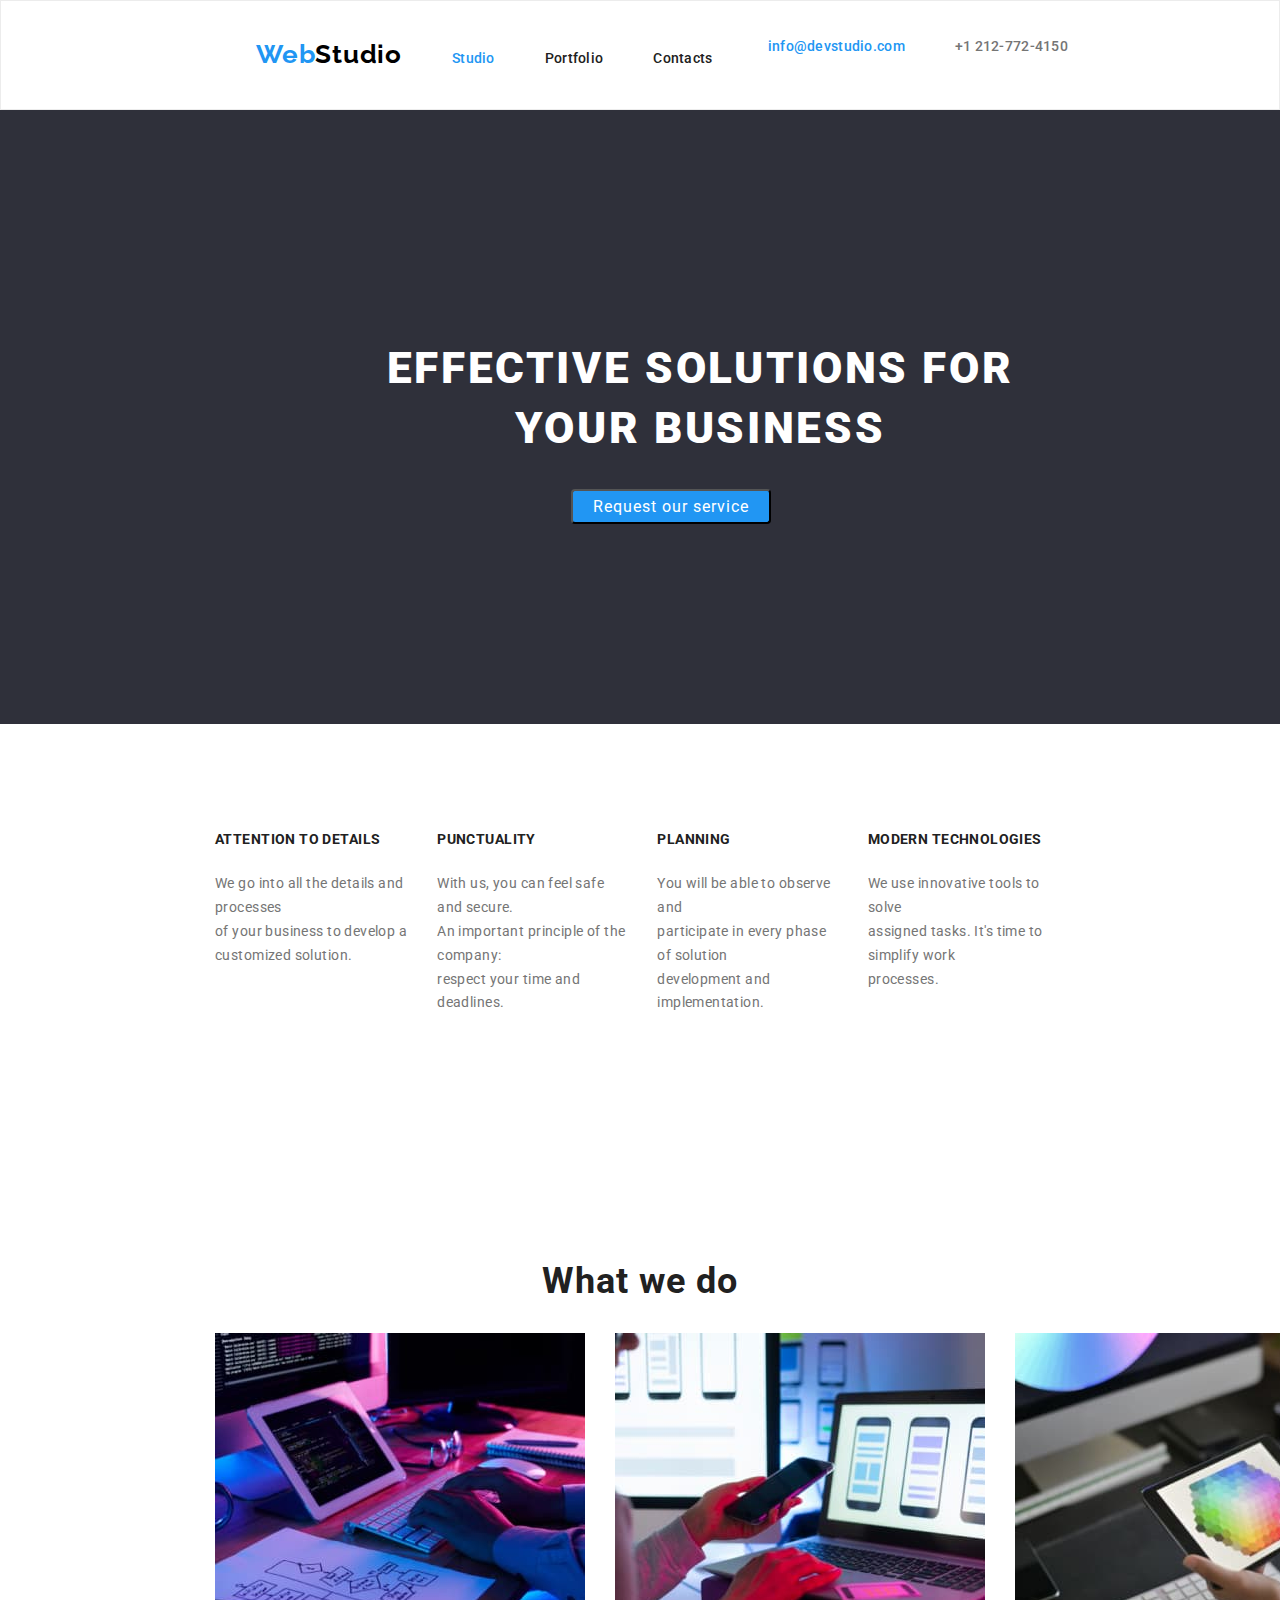
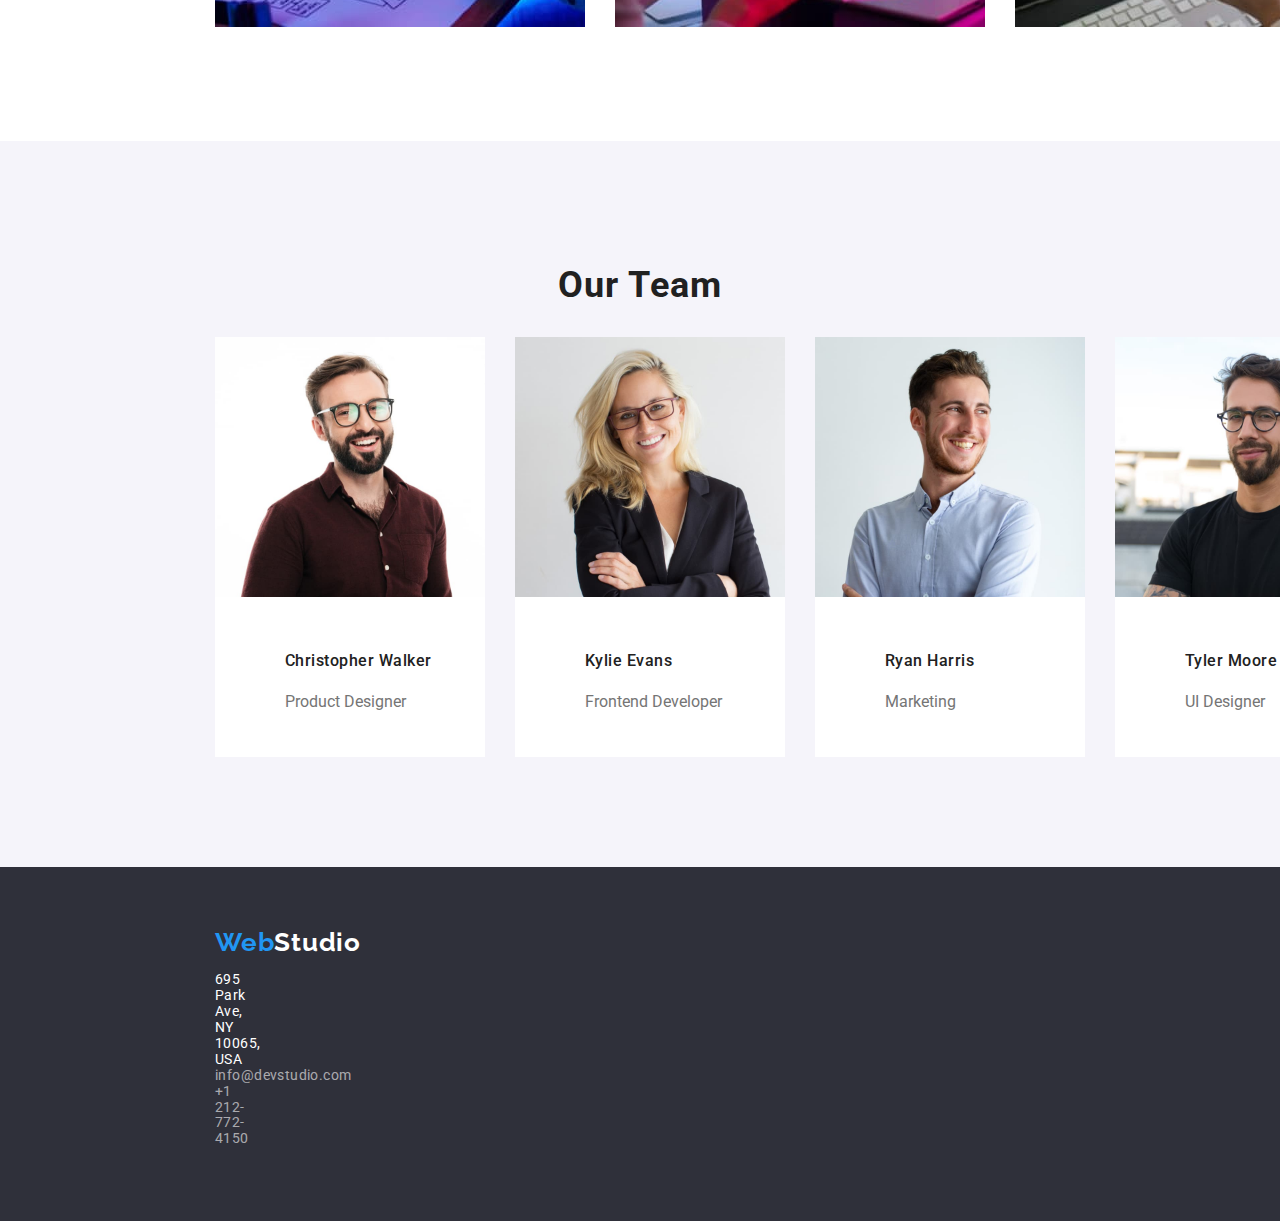
<file: index.html>
<!DOCTYPE html>
<html lang="en">
  <head>
    <meta charset="UTF-8" />
    <meta http-equiv="X-UA-Compatible" content="IE=edge" />
    <meta name="viewport" content="width=device-width, initial-scale=1.0" />
    <title>Studio</title>
    <link
      rel="stylesheet"
      href="https://cdnjs.cloudflare.com/ajax/libs/modern-normalize/1.0.0/modern-normalize.min.css"
    />
    <link rel="stylesheet" href="./css/styles.css" />
  </head>
  <body>
    <!--Header-->

    <header class="global-header">
      <div class="container">
        <nav class="main-navigation">
          <ul>
            <li>
              <a class="logo-header" href="index.html"
                ><span style="color: #2196f3">Web</span>Studio</a
              >
            </li>
            <li><a href="index.html" class="active link">Studio</a></li>
            <li><a href="portfolio.html" class="link">Portfolio</a></li>
            <li><a href="contact.html" class="link">Contacts</a></li>
          </ul>
          <div>
            <ul>
              <li>
                <a class="email-phone link active" href="mailto:info@devstudio.com"
                  >info@devstudio.com</a
                >
              </li>
              <li><a class="email-phone link" href="tel:+12127724150">+1 212-772-4150</a></li>
            </ul>
          </div>
        </nav>
      </div>
    </header>

    <!--Main section-->

    <main>
      <!--Hero section-->

      <section class="section hero-section">
        <div class="container">
          <h1>EFFECTIVE SOLUTIONS FOR YOUR BUSINESS</h1>
          <button class="button-index" type="button">Request our service</button>
        </div>
      </section>

      <!--Main text section-->

      <section class="section main-text">
        <div class="container">
          <ul class="card-set">
            <li class="item">
              <h5>ATTENTION TO DETAILS</h5>
              <p>
                We go into all the details and processes<br />
                of your business to develop a<br />
                customized solution.
              </p>
            </li>
            <li class="item">
              <h5>PUNCTUALITY</h5>
              <p>
                With us, you can feel safe and secure.<br />
                An important principle of the company:<br />
                respect your time and deadlines.
              </p>
            </li>
            <li class="item">
              <h5>PLANNING</h5>
              <p>
                You will be able to observe and<br />
                participate in every phase of solution<br />
                development and implementation.
              </p>
            </li>
            <li class="item">
              <h5>MODERN TECHNOLOGIES</h5>
              <p>
                We use innovative tools to solve<br />
                assigned tasks. It's time to simplify work<br />
                processes.
              </p>
            </li>
          </ul>
        </div>
      </section>

      <!--What we do section-->

      <section class="section">
        <div class="container">
          <h2>What we do</h2>
          <ul class="card-set">
            <li class="item">
              <img src="./images/dev_coding.jpg" alt="Developer coding" width="370" />
            </li>
            <li class="item">
              <img src="./images/dev_watching.jpg" alt="Developer watching" width="370" />
            </li>
            <li class="item">
              <img src="./images/dev_filling_color.jpg" alt="Developer filling color" width="370" />
            </li>
          </ul>
        </div>
      </section>

      <!--Our team section-->

      <section class="section-team section">
        <div class="container">
          <h2>Our Team</h2>
          <ul class="card-team-set">
            <li class="item-team">
              <img src="./images/christopher_walker.jpg" alt="Christopher Walker" width="270" />
              <h4>Christopher Walker</h4>
              <p class="employee">Product Designer</p>
            </li>
            <li class="item-team">
              <img src="./images/kylie_evans.jpg" alt="Kylie Evans" width="270" />
              <h4>Kylie Evans</h4>
              <p class="employee">Frontend Developer</p>
            </li>
            <li class="item-team">
              <img src="./images/ryan_harris.jpg" alt="Ryan Harris" width="270" />
              <h4>Ryan Harris</h4>
              <p class="employee">Marketing</p>
            </li>
            <li class="item-team">
              <img src="./images/tyler_moore.jpg" alt="Tyler Moore" width="270" />
              <h4>Tyler Moore</h4>
              <p class="employee">UI Designer</p>
            </li>
          </ul>
        </div>
      </section>
    </main>

    <!--Footer/contact section-->

    <footer class="section global-footer">
      <div class="container">
        <a class="logo-footer" href="index.html"><span style="color: #2196f3">Web</span>Studio</a>
        <address>
          <ul>
            <li>
              <span style="color: #ffffff; font-style: normal">695 Park Ave, NY 10065, USA</span>
            </li>
            <li>
              <a class="email-phone-footer" href="mailto:info@devstudio.com">info@devstudio.com</a>
            </li>
            <li><a class="email-phone-footer" href="tel:+12127724150">+1 212-772-4150</a></li>
          </ul>
        </address>
      </div>
    </footer>
  </body>
</html>
</file>
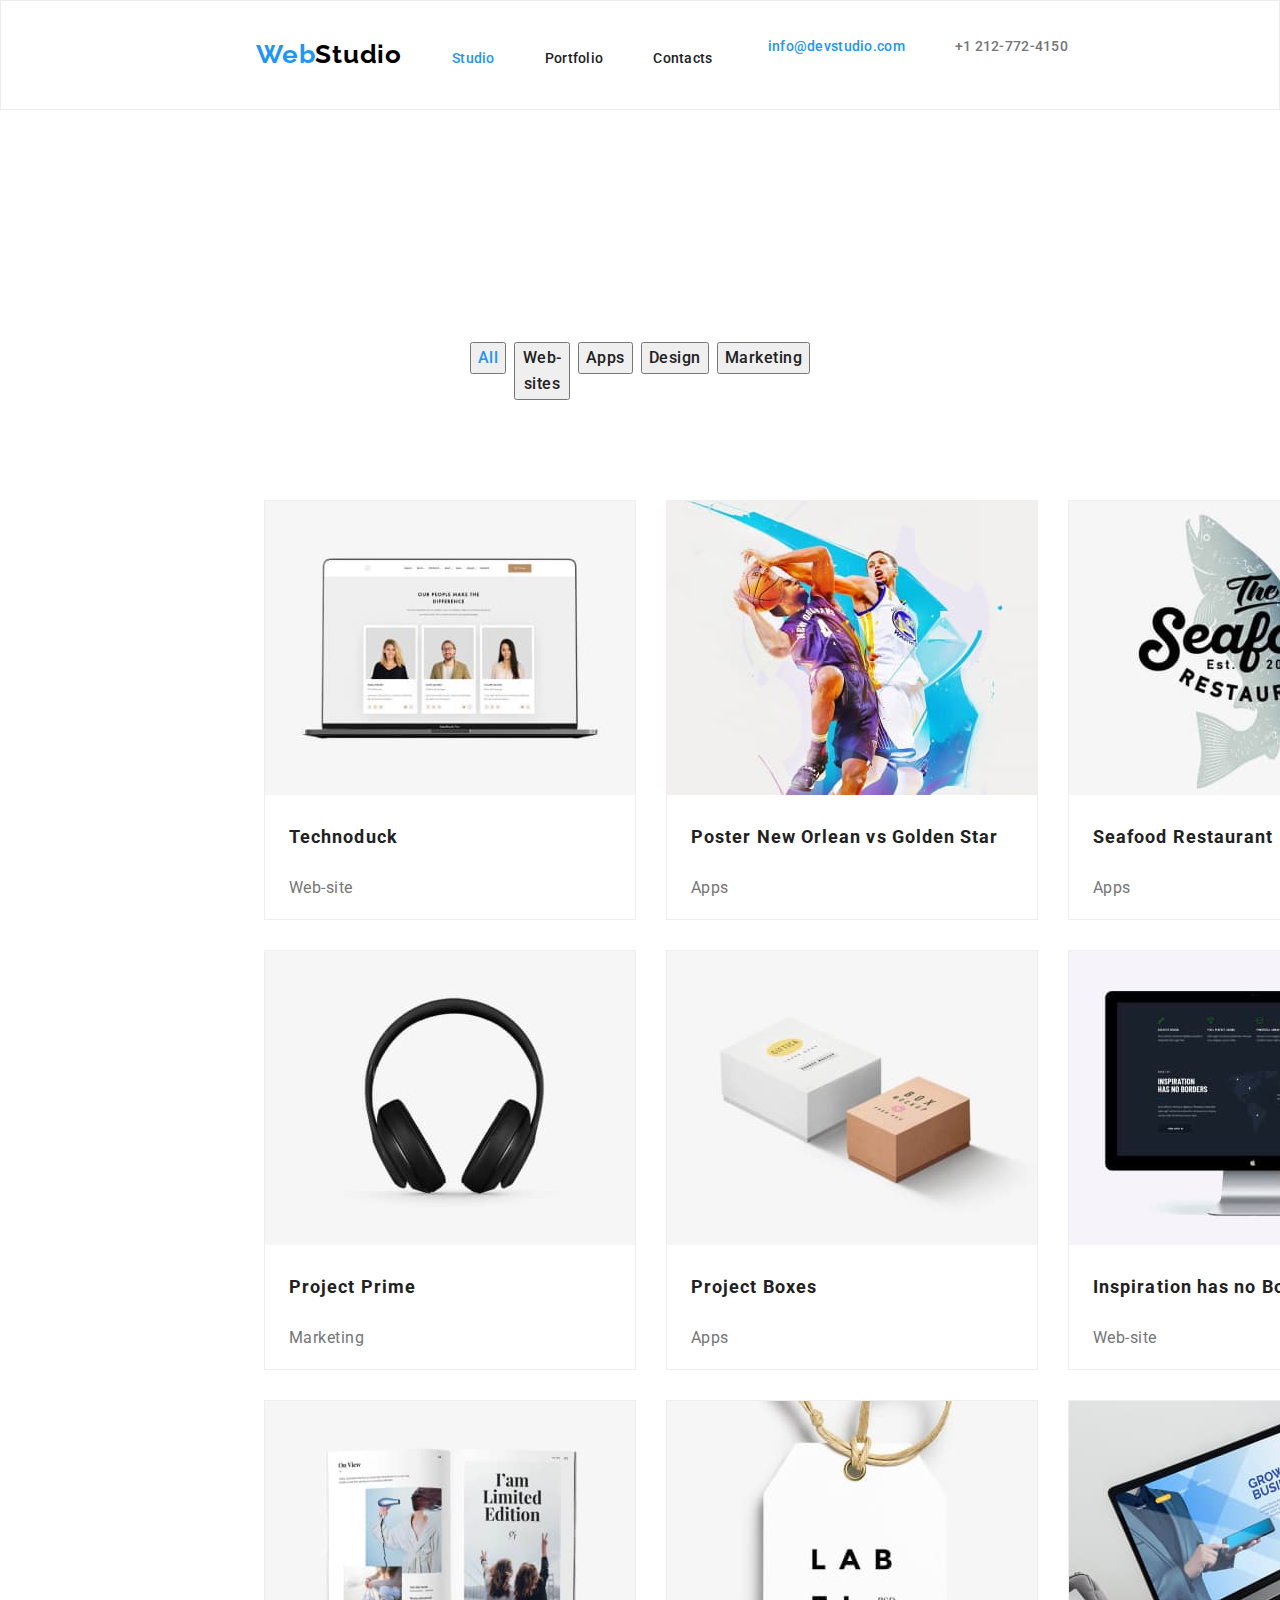
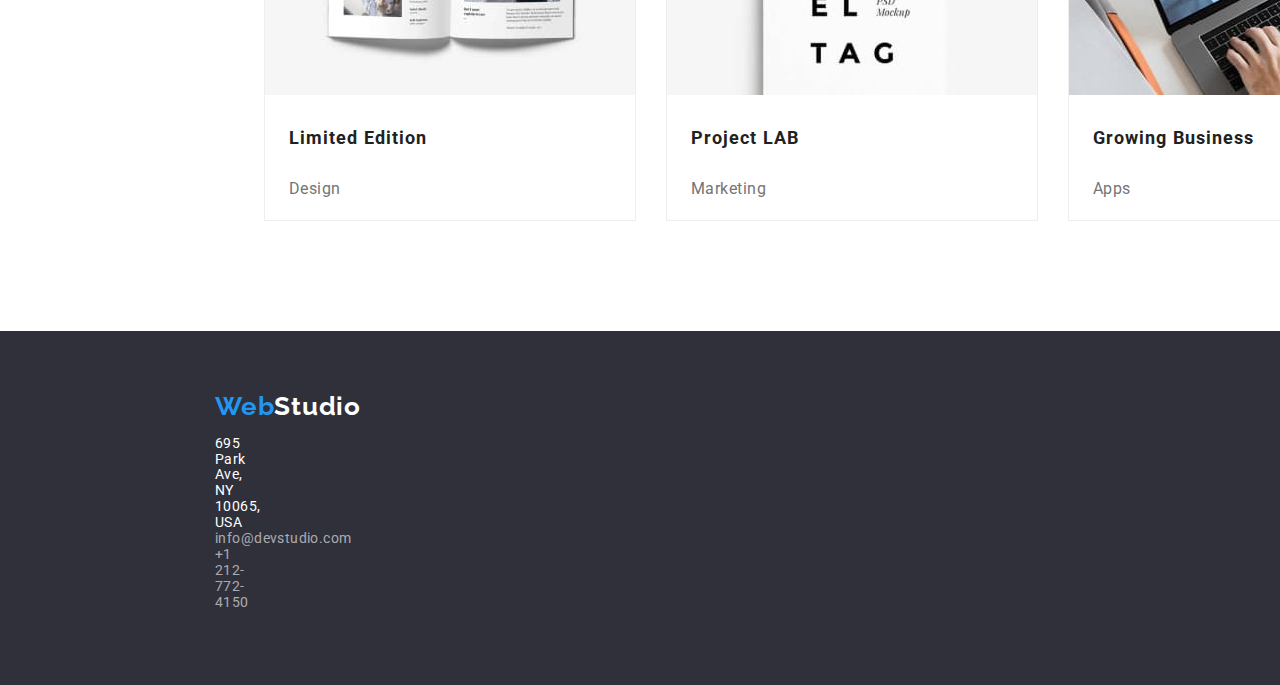
<file: portfolio.html>
<!DOCTYPE html>
<html lang="en">
  <head>
    <meta charset="UTF-8" />
    <meta http-equiv="X-UA-Compatible" content="IE=edge" />
    <meta name="viewport" content="width=device-width, initial-scale=1.0" />
    <title>Studio</title>
    <link
      rel="stylesheet"
      href="https://cdnjs.cloudflare.com/ajax/libs/modern-normalize/1.0.0/modern-normalize.min.css"
    />
    <link rel="stylesheet" href="./css/styles.css" />
  </head>
  <body>
    <!--Header-->

    <header class="global-header">
      <div class="container">
        <nav class="main-navigation">
          <ul>
            <li>
              <a class="logo-header" href="index.html"
                ><span style="color: #2196f3">Web</span>Studio</a
              >
            </li>
            <li><a href="index.html" class="active link">Studio</a></li>
            <li><a href="portfolio.html" class="link">Portfolio</a></li>
            <li><a href="contact.html" class="link">Contacts</a></li>
          </ul>
          <div>
            <ul>
              <li>
                <a class="email-phone link active" href="mailto:info@devstudio.com"
                  >info@devstudio.com</a
                >
              </li>
              <li><a class="email-phone link" href="tel:+12127724150">+1 212-772-4150</a></li>
            </ul>
          </div>
        </nav>
      </div>
    </header>

    <!--Main section-->

    <main>
      <section class="section">
        <div class="container">
          <ul class="btn-set">
            <li class="item-btn">
              <button class="button-portfolio active-btn" type="button">All</button>
            </li>
            <li class="item-btn">
              <button class="button-portfolio" type="button">Web-sites</button>
            </li>
            <li class="item-btn"><button class="button-portfolio" type="button">Apps</button></li>
            <li class="item-btn"><button class="button-portfolio" type="button">Design</button></li>
            <li class="item-btn">
              <button class="button-portfolio" type="button">Marketing</button>
            </li>
          </ul>

          <ul class="card-set-portfolio-pic">
            <li class="item-portfolio-pic">
              <img src="./images/people_on_desktop.jpg" alt="Technoduck" width="370" />
              <h3>Technoduck</h3>
              <p class="portfolio-pic">Web-site</p>
            </li>
            <li class="item-portfolio-pic">
              <img src="./images/basketball_players.jpg" alt="Basketball players" width="370" />
              <h3>Poster New Orlean vs Golden Star</h3>
              <p class="portfolio-pic">Apps</p>
            </li>
            <li class="item-portfolio-pic">
              <img src="./images/text_image.jpg" alt="Restaurant label" width="370" />
              <h3>Seafood Restaurant</h3>
              <p class="portfolio-pic">Apps</p>
            </li>
            <li class="item-portfolio-pic">
              <img src="./images/headphones.jpg" alt="Headphones" width="370" />
              <h3>Project Prime</h3>
              <p class="portfolio-pic">Marketing</p>
            </li>
            <li class="item-portfolio-pic">
              <img src="./images/two_boxes.jpg" alt="Two boxes" width="370" />
              <h3>Project Boxes</h3>
              <p class="portfolio-pic">Apps</p>
            </li>
            <li class="item-portfolio-pic">
              <img src="./images/computer_monitor.jpg" alt="Computer monitor" width="370" />
              <h3>Inspiration has no Borders</h3>
              <p class="portfolio-pic">Web-site</p>
            </li>
            <li class="item-portfolio-pic">
              <img src="./images/magazine_pic.jpg" alt="Magazine" width="370" />
              <h3>Limited Edition</h3>
              <p class="portfolio-pic">Design</p>
            </li>
            <li class="item-portfolio-pic">
              <img src="./images/label_tag.jpg" alt="Label tag" width="370" />
              <h3>Project LAB</h3>
              <p class="portfolio-pic">Marketing</p>
            </li>
            <li class="item-portfolio-pic">
              <img src="./images/laptop_img.jpg" alt="Laptop image tag" width="370" />
              <h3>Growing Business</h3>
              <p class="portfolio-pic">Apps</p>
            </li>
          </ul>
        </div>
      </section>
    </main>

    <!--Footer/contact section-->

    <footer class="section global-footer">
      <div class="container">
        <a class="logo-footer" href="index.html"><span style="color: #2196f3">Web</span>Studio</a>
        <address>
          <ul>
            <li>
              <span style="color: #ffffff; font-style: normal">695 Park Ave, NY 10065, USA</span>
            </li>
            <li>
              <a class="email-phone-footer" href="mailto:info@devstudio.com">info@devstudio.com</a>
            </li>
            <li><a class="email-phone-footer" href="tel:+12127724150">+1 212-772-4150</a></li>
          </ul>
        </address>
      </div>
    </footer>
  </body>
</html>
</file>
<file: css/styles.css>
@import url("https://fonts.googleapis.com/css2?family=Raleway:wght@700&family=Roboto:wght@400;500;700;900&display=swap");
:root {
  --text-font-family: "Roboto", sans-serif;
  --logo-font-family: "Raleway", sans-serif;
  --link-active-color: #2196f3;
  --header-background-color: #ffffff;
  --text-color: #212121;
  --logo-header-color: #000000;
  --hero-background-color: #2f303a;
  --button-background-color: #2196f3;
  --footer-text-color: #ffffff;
  --portfolio-nd-text-color: #757575;
}
*,
*::before,
*::after {
  box-sizing: border-box;
}

body {
  font-family: var(--text-font-family);
}
h1,
h2,
h3,
h4,
h5 {
  font-weight: 700;
  letter-spacing: 0.03em;
  color: var(--text-color);
}

h1 {
  font-weight: 900;
  font-size: 44px;
  line-height: 1.36;
  text-align: center;
  letter-spacing: 0.06em;
  text-transform: uppercase;
  color: #ffffff;
  width: 696px;
  margin-left: auto;
  margin-right: auto;
}
h2 {
  font-size: 36px;
  line-height: 1.16;
  text-align: center;
}
h3 {
  font-size: 18px;
  line-height: 2;
  letter-spacing: 0.06em;
}
h4 {
  font-weight: 500;
  font-size: 16px;
  line-height: 1.18;
}

h5 {
  font-size: 14px;
  line-height: 1.14;
  text-transform: uppercase;
}

ul {
  list-style-type: none;
}

.container {
  max-width: 1200px;
  margin: o auto;
}
/*Global header*/

.logo-header {
  font-family: var(--logo-font-family);
  font-weight: 700;
  font-size: 26px;
  line-height: 1.19;
  letter-spacing: 0.03em;
  color: var(--logo-header-color);
  text-decoration: none;
}

.global-header {
  padding: 24px 211px 25px 215px;
  border: 1px solid #ececec;
  margin-left: auto;
  margin-right: auto;
}
.section {
  max-width: 1600px;
  padding: 94px 215px;
}

.global-header .main-navigation {
  display: flex;
  justify-content: space-between;
}

.global-header .main-navigation ul {
  display: flex;
  align-items: baseline;
}

.global-header .main-navigation ul li + li {
  margin-left: 50px;
}

.global-header,
a {
  background: var(--header-background-color);
  font-weight: 500;
  font-size: 14px;
  line-height: 1.14;
  letter-spacing: 0.02em;
  color: var(--text-color);
  text-decoration: none;
}

.global-header a.email-phone {
  color: #757575;
}
.global-header a.active {
  color: var(--link-active-color);
}

.global-header a.link:hover,
.global-header a.link:focus {
  color: var(--link-active-color);
}

.global-header a.email-phone:hover,
.global-header a.email-phone:focus {
  color: var(--link-active-color);
}

/*Hero-section*/

.hero-section {
  background: var(--hero-background-color);
  max-width: 1600px;
  margin-left: 0;
  margin-right: auto;
  padding: 200px 352px;
}
.button-index {
  width: 200px;
  margin-left: 38%;
  margin-right: 38%;
  border-radius: 4px;
  background: var(--button-background-color);
  font-size: 16px;
  line-height: 1.87;
  letter-spacing: 0.06em;
  color: #ffffff;
  cursor: pointer;
}

/*Main text section*/

.main-text {
  font-weight: 400;
  font-size: 14px;
  line-height: 1.71;
  letter-spacing: 0.03em;
  color: #757575;
}
.card-set {
  display: flex;
  gap: 30px;
  padding: 0;
  list-style: none;
}
.item {
  background-color: #ffffff;
}

.item h4 {
  margin-top: 0;
  padding-top: 20px;
  padding-left: 91px;
  padding-right: 91px;
}

.item h5 {
  margin-top: 0;
}

.item p {
  margin-top: 10px;
}

/*Our team*/

.employee {
  font-weight: 400;
  color: #757575;
}
.section-team {
  background-color: #f5f4fa;
  margin-left: 0;
}
.card-team-set {
  display: flex;
  gap: 30px;
  padding: 0;
}

.item-team {
  background-color: #ffffff;
}
.item-team h4 {
  padding-top: 30px;
  margin-left: 70px;
}
.item-team p {
  padding-bottom: 30px;
  margin-left: 70px;
}
/*Footer section*/

.logo-footer {
  font-family: var(--logo-font-family);
  font-weight: 700;
  font-size: 26px;
  line-height: 1.19;
  letter-spacing: 0.03em;
  color: var(--footer-text-color);
  text-decoration: none;
  background: #2f303a;
}

.global-footer {
  background: #2f303a;
  font-weight: 400;
  font-size: 14px;
  line-height: 1.14;
  letter-spacing: 0.03em;
  color: var(--footer-text-color);
  padding: 60px 1150px 60px 215px;
}

.global-footer ul {
  padding-left: 0;
}
.global-footer address a:hover,
.global-footer address a:focus {
  color: var(--link-active-color);
}
.email-phone-footer {
  font-style: normal;
  font-weight: 400;
  font-size: 14px;
  line-height: 1.14;
  letter-spacing: 0.03em;
  color: rgba(255, 255, 255, 0.6);
  background: #2f303a;
}

/*Portfolio page*/

.button-portfolio {
  font-family: "Roboto";
  font-weight: 500;
  font-size: 16px;
  line-height: 1.62;
  text-align: center;
  letter-spacing: 0.03em;
  color: var(--text-color);
  cursor: pointer;
}
.active-btn {
  color: var(--link-active-color);
}
.btn-set {
  display: flex;
  gap: 8px;
  justify-content: center;
  border-radius: 4px;
  padding: 122px 30% 50px 30%;
}

.portfolio-pic {
  font-weight: 400;
  font-size: 16px;
  line-height: 1.87;
  letter-spacing: 0.03em;
  color: var(--portfolio-nd-text-color);
}

.card-set-portfolio-pic {
  display: flex;
  margin-top: 50px;
  flex-wrap: wrap;
  gap: 30px;
  margin-left: 37px;
  padding: 0;
  justify-content: center;
  align-items: center;
  width: 1200px;
}

.item-portfolio-pic {
  flex-basis: calc((100% - 90px) / 3);
  margin: 0;
  background-color: #ffffff;
  border: 1px solid #eeeeee;
}

.item-portfolio-pic h3 {
  margin-top: 20px;
  margin-left: 24px;
}

.item-portfolio-pic p {
  margin-left: 24px;
}
</file>
